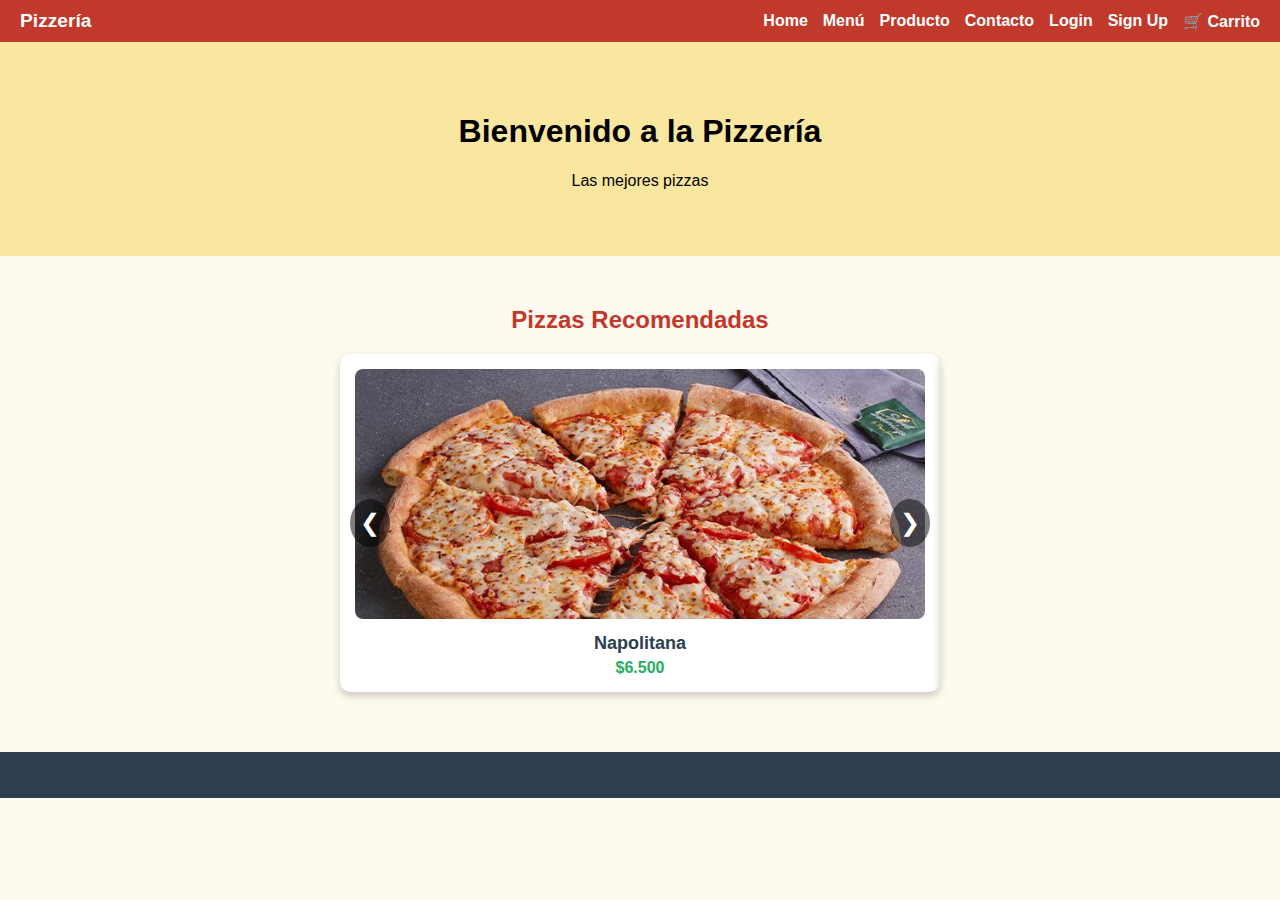
<file: index.html>
<!DOCTYPE html>
<html lang="es">
<head>
    <meta charset="UTF-8">
    <meta name="viewport" content="width=device-width, initial-scale=1.0">
    <title>Pizzería</title>
    <!--enlace css-->
    <link rel="stylesheet" href="css/styles.css">
</head>
<body>
    <!--header-->
    <header>
        <div class="logo">Pizzería</div>
        <nav>
            <ul>
                <li><a href="index.html">Home</a></li>
                <li><a href="menu.html">Menú</a></li>
                <li><a href="producto.html">Producto</a></li>
                <li><a href="contacto.html">Contacto</a></li>
                <li><a href="login.html">Login</a></li>
                <li><a href="signup.html">Sign Up</a></li>
                <li><a href="carrito.html">🛒 Carrito</a></li>
            </ul>
        </nav>
    </header>

    <!--contenido-->
    <main>
        <section class="hero">
            <h1>Bienvenido a la Pizzería</h1>
            <p>Las mejores pizzas</p>
        </section>

        <section class="pizzas-recomendadas">
          <h2>Pizzas Recomendadas</h2>
          <div class="slider">
            <!-- Flecha izquierda -->
            <button class="prev">&#10094;</button>

            <!-- Contenedor de las pizzas -->
            <div class="slides">
              <div class="pizza">
                <img src="img/napolitana.jpg" alt="Pizza Napolitana">
                <h3>Napolitana</h3>
                <p>$6.500</p>
            </div>
            <div class="pizza">
                <img src="img/pepperoni.jpg" alt="Pizza Pepperoni">
                <h3>Pepperoni</h3>
                <p>$7.000</p>
            </div>
            <div class="pizza">
                <img src="img/vegetariana.jpg" alt="Pizza Vegetariana">
                <h3>Vegetariana</h3>
                <p>$6.800</p>
              </div>
            </div>

            <!-- Flecha derecha -->
            <button class="next">&#10095;</button>
          </div>
        </section>

    </main>

    <!--footer-->
    <footer>
        <p></p>
    </footer>

    <!--enlace js-->
    <script src="js/main.js"></script>
</body>
</html>
</file>
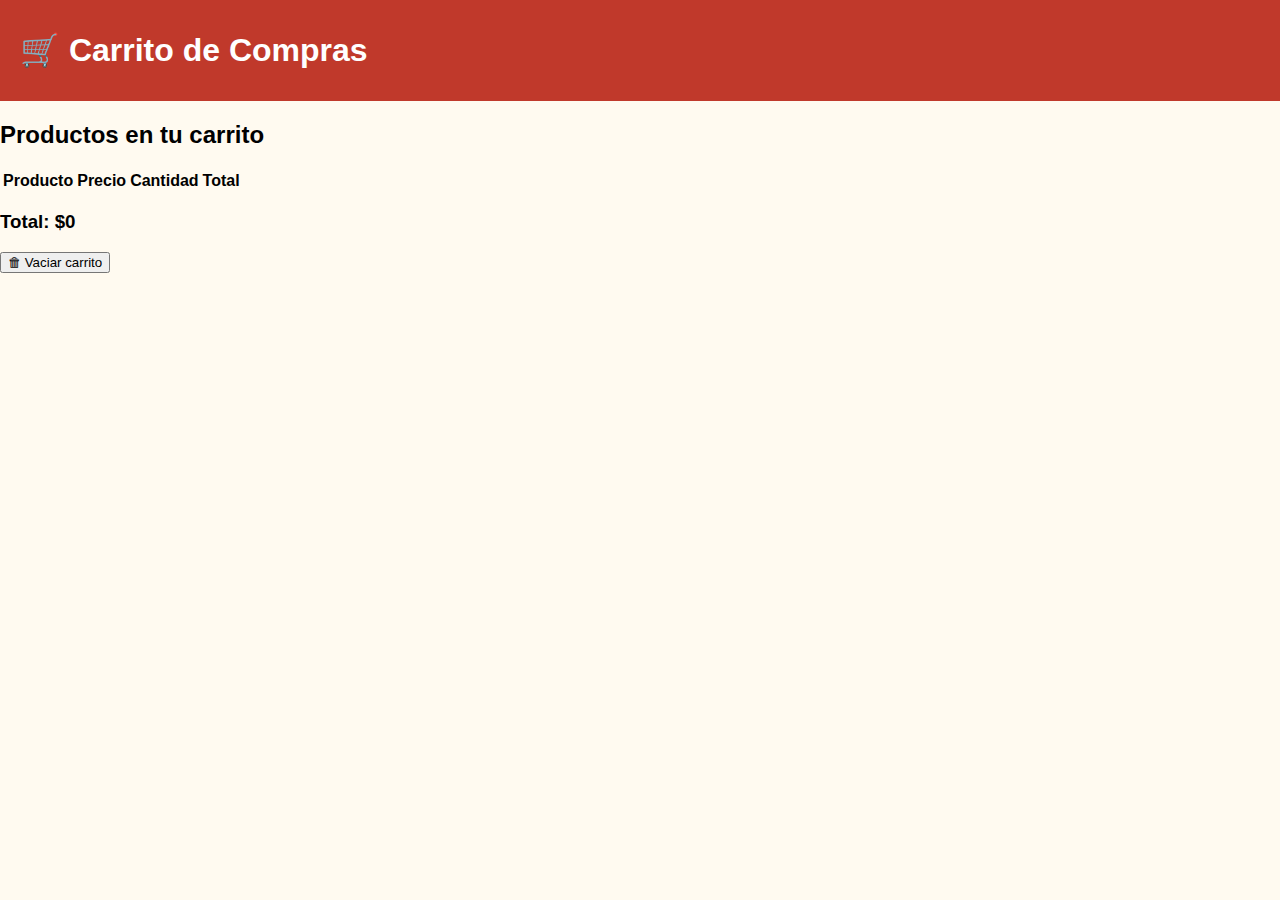
<file: carrito.html>
<!DOCTYPE html>
<html lang="es">
<head>
  <meta charset="UTF-8">
  <meta name="viewport" content="width=device-width, initial-scale=1.0">
  <title>Carrito de Compras</title>
  <link rel="stylesheet" href="css/styles.css">
</head>
<body>
  <header>
    <h1>🛒 Carrito de Compras</h1>
  </header>

  <main>
    <section id="carrito">
      <h2>Productos en tu carrito</h2>
      <table>
        <thead>
          <tr>
            <th>Producto</th>
            <th>Precio</th>
            <th>Cantidad</th>
            <th>Total</th>
            <th></th>
          </tr>
        </thead>
        <tbody id="tabla-carrito"></tbody>
      </table>

      <h3 id="total-carrito">Total: $0</h3>

      <!-- boton vaciar carrito -->
      <button id="vaciar-carrito" class="btn-vaciar">🗑 Vaciar carrito</button>
    </section>
  </main>

  <!-- script -->
  <script src="js/carrito.js"></script>
</body>
</html>
</file>
<file: css/styles.css>
/* reset*/
body {
    margin: 0;
    font-family: Arial, sans-serif;
    background: #fffaf0;
}

/* header */
header {
    display: flex;
    justify-content: space-between;
    align-items: center;
    background: #c0392b;
    color: white;
    padding: 10px 20px;
}

header .logo {
    font-weight: bold;
    font-size: 1.2em;
}

nav ul {
    list-style: none;
    margin: 0;
    padding: 0;
    display: flex;
    gap: 15px;
}

nav a {
    color: white;
    text-decoration: none;
    font-weight: bold;
}

/*hero */
.hero {
    text-align: center;
    padding: 50px;
    background: #f9e79f;
}



/* footer */
footer {
    text-align: center;
    background: #2c3e50;
    color: white;
    padding: 15px;
    margin-top: 30px;
}

/* slider pizzas recomendadas*/
.pizzas-recomendadas {
    text-align: center;
    padding: 30px;
}

.pizzas-recomendadas h2 {
    color: #c0392b; /* Rojo pizza 🍕 */
    margin-bottom: 20px;
}



/* tarjeta pizza */
.pizza {
    background: white;
    border-radius: 10px;
    box-shadow: 0px 4px 8px rgba(0,0,0,0.2);
    padding: 15px;
    width: 200px;
    transition: transform 0.3s ease;
    text-align: center;
}

.pizza:hover {
    transform: scale(1.05); /* efecto zoom */
}

/* imagen pizza */
.pizza img {
    width: 100%;
    height: 150px;
    object-fit: cover; /* Recorta sin deformar */
    border-radius: 8px;
}

/* nombre pizza */
.pizza h3 {
    margin: 10px 0 5px;
    font-size: 18px;
    color: #2c3e50;
}

/* precio */
.pizza p {
    margin: 0;
    font-weight: bold;
    color: #27ae60; /* Verde tipo "precio" */
}
/* slider pizza recomendada*/
.pizzas-recomendadas {
    text-align: center;
    padding: 30px;
}

.slider {
    position: relative;
    max-width: 600px;
    margin: auto;
    overflow: hidden;
    border-radius: 10px;
    box-shadow: 0px 4px 8px rgba(0,0,0,0.2);
}

/* contenedor de las slide */
.slides {
    display: flex;
    transition: transform 0.5s ease-in-out;
}

/* ancho slider */
.pizza {
    min-width: 100%;
    box-sizing: border-box;
    text-align: center;
    background: white;
    padding: 15px;
}

.pizza img {
    width: 100%;
    height: 250px;
    object-fit: cover;
    border-radius: 8px;
}

/* botones */
.prev, .next {
    position: absolute;
    top: 50%;
    transform: translateY(-50%);
    background: rgba(0,0,0,0.5);
    color: white;
    border: none;
    padding: 10px;
    cursor: pointer;
    font-size: 24px;
    border-radius: 50%;
}

.prev { left: 10px; }
.next { right: 10px; }

.prev:hover, .next:hover {
    background: rgba(0,0,0,0.8);
}
</file>
